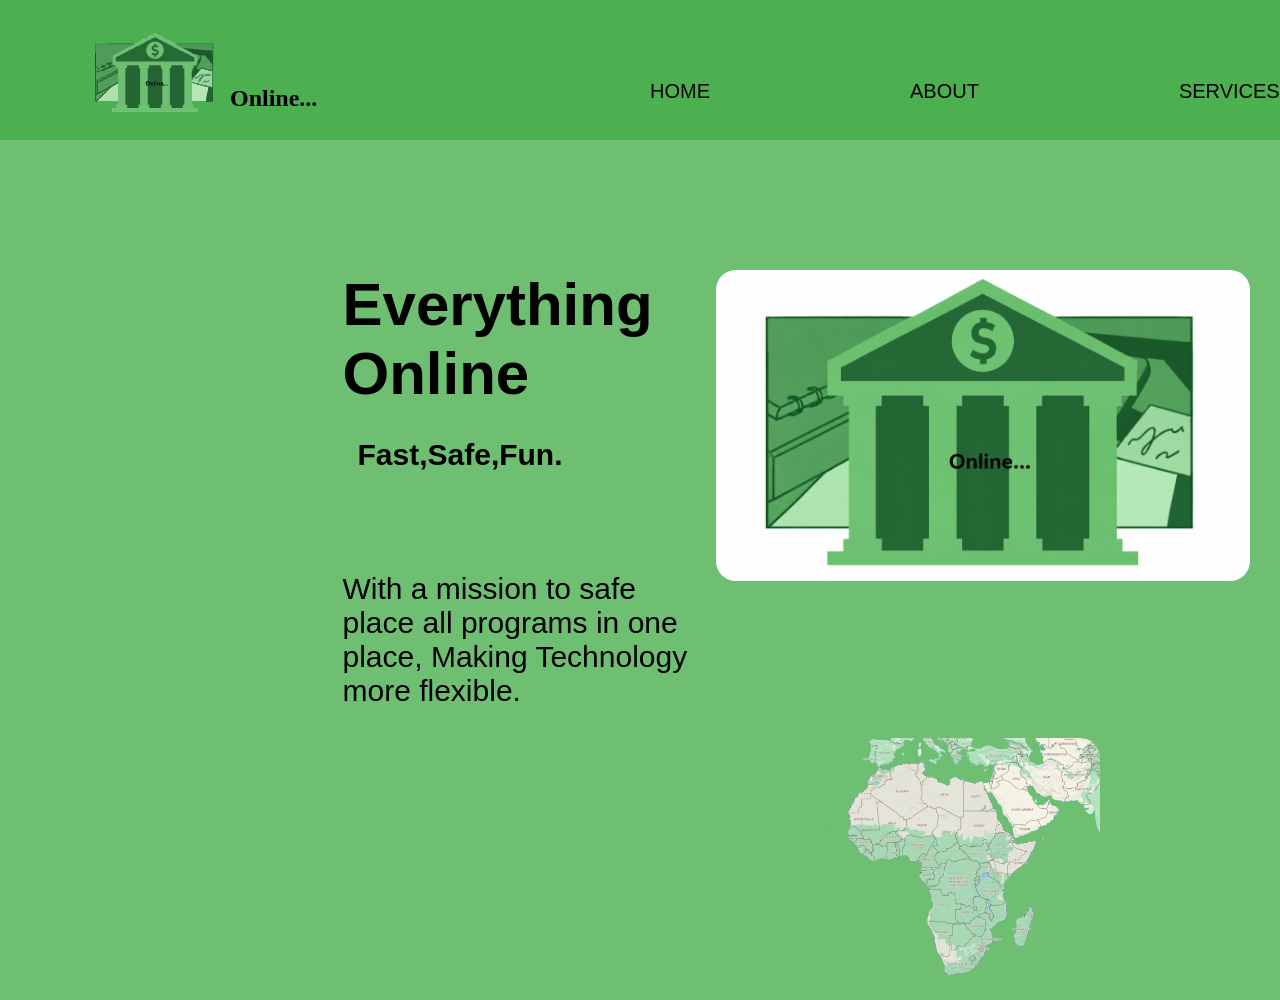
<file: index.html>
<!DOCTYPE html>
<html lang="en">
<head>
    <meta charset="UTF-8">
    <meta name="viewport" content="width=device-width, initial-scale=1.0">
    <title>Online.app</title>
    <link rel="stylesheet" href="Online.css">
    <link rel="shortcut icon" href="Images/Online (2).ico" type="image/x-icon">
</head>
<body>
    <header>
        <nav>
    
            <img class="Logo" src="Images/onlinelogo.svg" alt="">
            <h1>Online...</h1>

            <div class="navdiv">
                <a href="#">HOME</a>
                <a href="">ABOUT</a>
                <a href="">SERVICES</a>
            </div>

            <button id="Button1">
                <a href="LoginPage.html" class="Anchor1">
                    login
                </a>
            </button>
    
            <button id="Button2">
                <a href="SignUpPage.html" class="Anchor2">
                    Sign Up
                </a>
            </button>


        </nav>
    </header>

    <div class="flex-parent">
        <div class="flex-child">
            <h1>Everything Online</h1>
            <h3>Fast,Safe,Fun.</h3>
            <p>With a mission to safe place all programs in one place, Making Technology more flexible.</p>
        </div> 
        <br>
        <div class="flex-child">
            <img class="Bodyimage" src="Images/Online.png" alt="Online">
        </div>
    </div>

    <a class="Africa" href="#">
        <img src="Images/Africa1.png" alt="">
    </a>
</body>
</html>
</file>
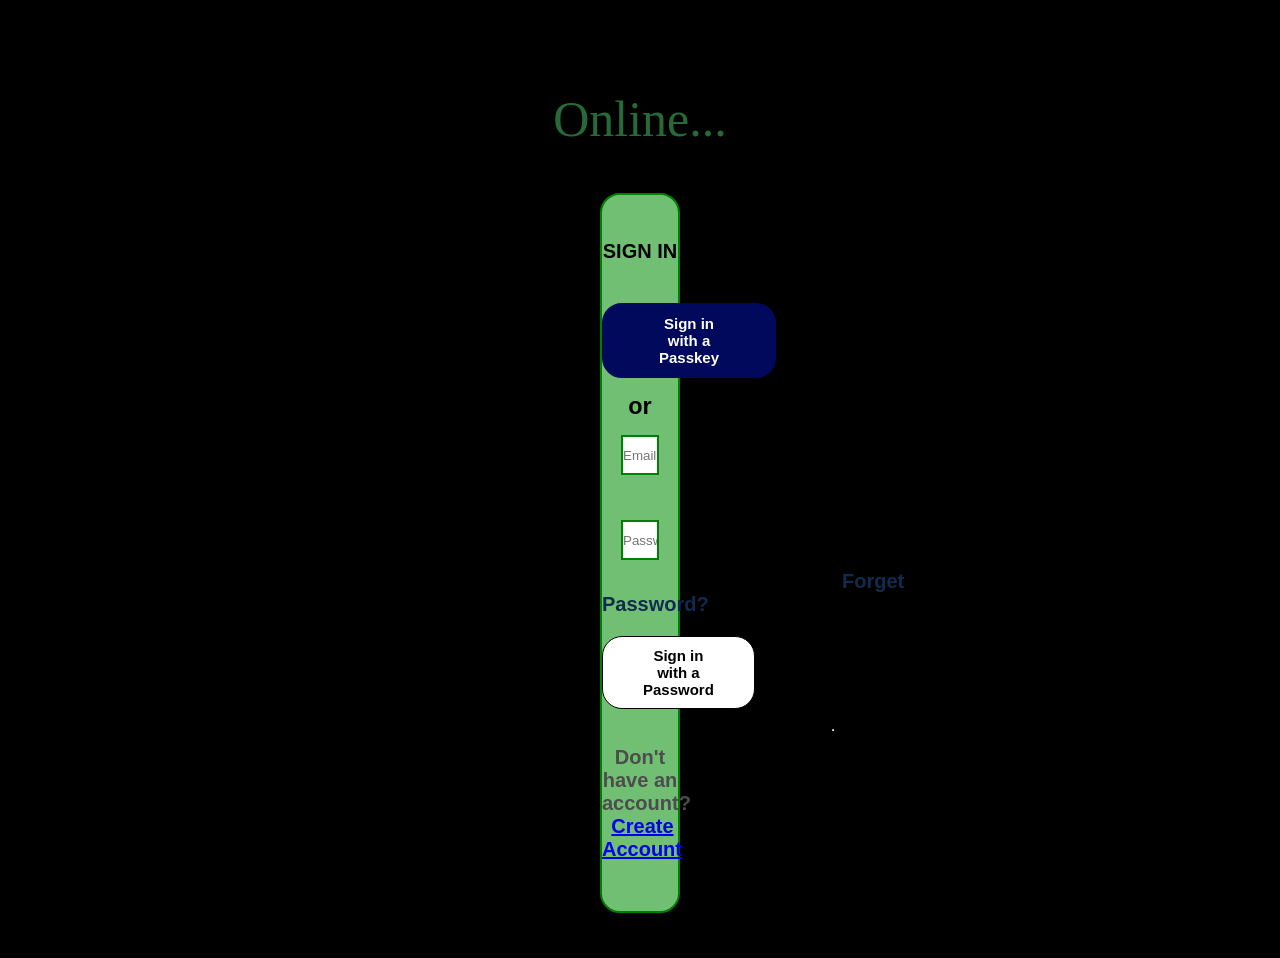
<file: LoginPage.html>
<!DOCTYPE html>
<html lang="en">
<head>
    <meta charset="UTF-8">
    <meta name="viewport" content="width=device-width, initial-scale=1.0">
    <title>Online.app</title>
    <link rel="stylesheet" href="LoginPage.css">
    <link rel="shortcut icon" href="Images/Online (2).ico" type="image/x-icon">
</head>
<body>
    <h1>Online...</h1>
    <div class="flex-parent">
        <div class="flex-child">
            <h4>SIGN IN</h4>
        </div>
        <div>
        <button class="flex-child2">
                <a href="#" class="Anchor1">
                    Sign in with a Passkey
                </a>
            </button>
        </div>
        <h3>or</h3>
        <div class="flex-child3">
            <input type="email" placeholder="Email">
        </div>
        <div class="flex-child4">
            <input type="password" placeholder="Password">
        </div>
        <a href="#" class="Anchor2">
            Forget Password?</a>
        <div>
            <button class="flex-child5">
                <a href="index.html" class="Anchor3">
                Sign in with a Password
                </a>
            </button>
        </div>
        <hr>
        <div class="flex-child6">
            <p>Don't have an account? 
                <a href="SignUpPage.html" class="Anchor4">Create Account</a>
            </p>
        </div>
    </div>


</body>
</html>
</file>
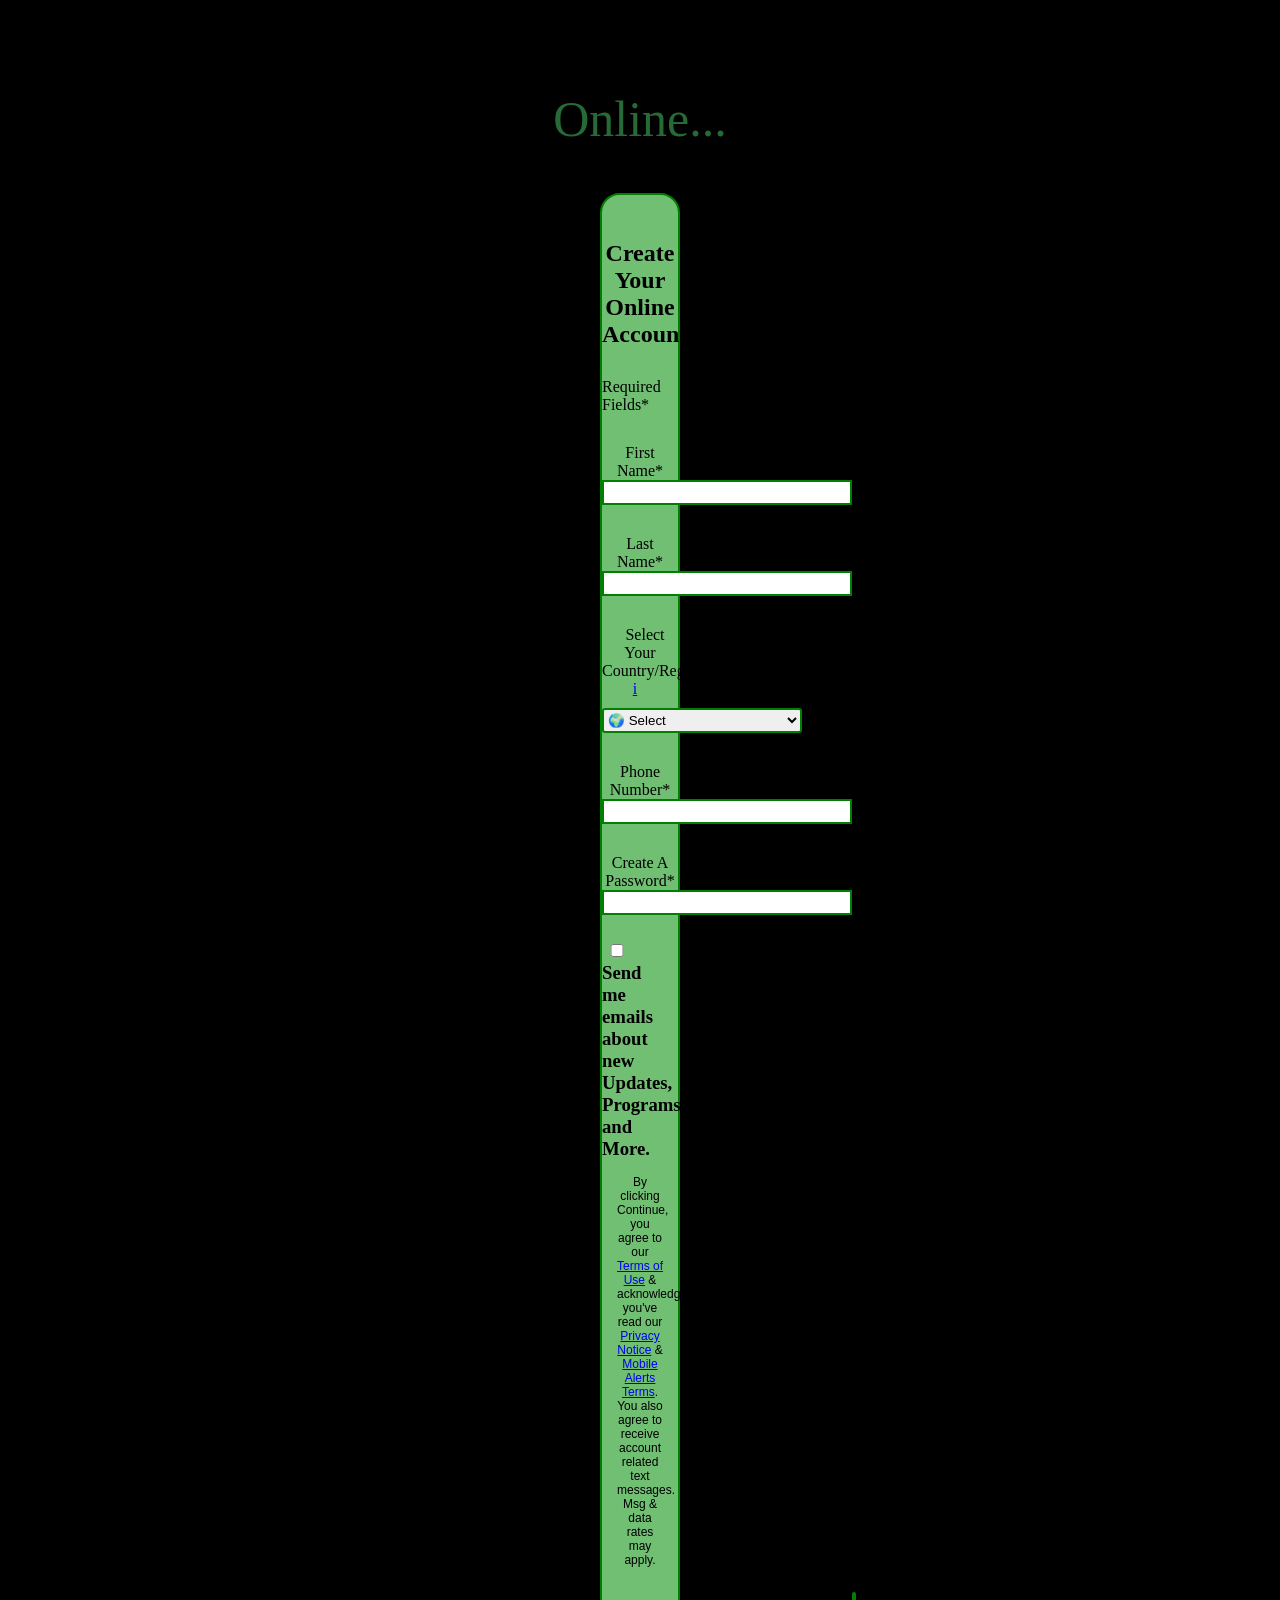
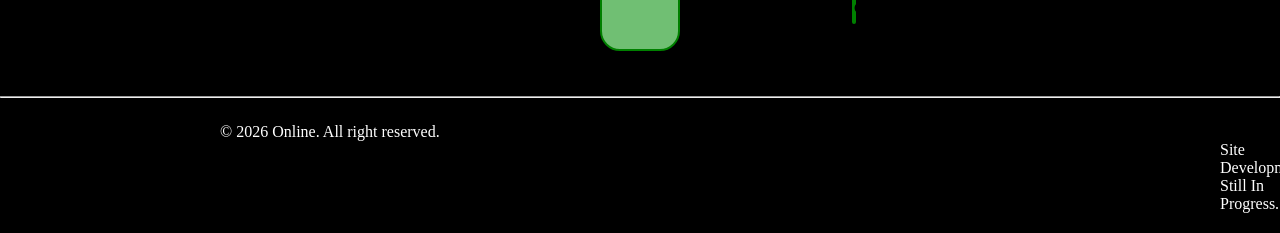
<file: SignUpPage.html>
<!DOCTYPE html>
<html lang="en">
<head>
    <meta charset="UTF-8">
    <meta name="viewport" content="width=device-width, initial-scale=1.0">
    <title>Online.App</title>
    <link rel="stylesheet" href="SignUpPage.css">
    <link rel="shortcut icon" href="Images/Online (2).ico" type="image/x-icon">
</head>
<body>
    <h1>Online...</h1>
    <div class="flex-parent">

        <h2>Create Your Online Account</h2>    
        <p>Required Fields*</p>
        <div class="flex-child1">
            <label for="">First Name*</label><br>
            <input type="text" required>
        </div>
        <div class="flex-child2">
            <label for="">Last Name*</label><br>
            <input type="text" required>
        </div>
        <div class="flex-child3">
            <label for="">Select Your Country/Region* <a href="#">i</a></label><br>
            <select name="" id="Select"> 
                <option value="">🌍 Select</option>
                <option value="">Nigeria</option>
                <option value="">Kenya</option>
                <option value="">Uganda</option>
                <option value="">Burkina Faso</option>
                <option value="">Egypt</option>
            </select>
        </div>
        <div class="flex-child4">
            <label>Phone Number*</label><br>
            <input type="number">
        </div>

        <div class="flex-child5">
            <label for="">Create A Password*</label><br>
            <input type="password">
        </div>

        <div class="flex-child6">
            <h3><input type="checkbox">Send me emails about new Updates, Programs and More.</h3>
            <p>By clicking Continue, you agree to our <a href="#">Terms of Use</a>  & acknowledge you've read our <a href="#">Privacy Notice</a>  &  <a href="#">Mobile Alerts Terms</a>. You also agree to receive account related text messages. Msg & data rates may apply.</p>
        </div>

        <div class="Clickme">
            <a href="index.html">Continue</a>
        </div>

    </div>


    <hr>

    <footer>
        &copy; 2026 Online. All right reserved.
        <p>Site Development Still In Progress...</p>
    </footer>
</body>
</html>
</file>
<file: Online.css>
* {
    margin: 0;
    padding: 0;
    box-sizing: border-box;

}

body {
    background-color: #4CAF50CC;
    overflow-y: scroll;
}

img {
    max-width: 100%;
}

header {
    display: flex;
    /* border: 2px solid red; */
    height: 140px;
    background-color: #4CAF50  ;
}

header nav h1 {
    display: inline;
    position: fixed;
    top: 85px;
}


.Logo {
    
    /* border: 5px solid purple; */
    width: 150px;
    margin-left: 80px;
    margin-top: 30px;
}

.navdiv {
    display: inline-block;
    margin-left: 650px;
    display: flex;
    justify-content: space-between;
    gap: 200px;
    /* border: 2px solid blueviolet; */
    position: fixed;
    top: 80px;
}

nav div a {
    color: black;
    text-decoration: none;
    font-family: "Google Sans", sans-serif;
    font-size: 20px;
    font-stretch: 100%;
    /* font-weight: 200; */
}


#Button1 {
    
    display: inline-block;
    margin-left: 1300px;
    width: 150px;
    height: 30px;
    border-radius: 10px;
    position: fixed;
    top: 80px;
    height: 40px;

}

.Anchor1 {
    text-decoration: none;
    color: black;
    font-family: "Google Sans", sans-serif;
    font-size: 20px;
    font-stretch: 100%;
}

#Button2 {
    display: inline-block;
    margin-left: 1500px;
    width: 150px;
    height: 30px;
    border-radius: 10px;
    position: fixed;
    top: 80px;
    height: 40px;
}

.Anchor2 {
    text-decoration: none;
    color: black;
    font-family: "Google Sans", sans-serif;
    font-size: 20px;
    font-stretch: 100%;
}


.flex-parent {
    /* border: 2px solid gold; */
    display: flex;
    margin-top: 100px;
    margin-left: 312.5px;
    padding: 30px 30px;
}

.flex-child:nth-child(1) {
    /* border: 2px solid aqua; */
    width: 50%;
}

.flex-child:nth-child(2) {

    /* border: 2px solid olivedrab; */
    width: 50%;
}

.Bodyimage {

    width: 650px;
    border-radius: 20px;
}

div h1 {
    font-family: "Google Sans", sans-serif;
    font-size: 60px;
    font-stretch: 100%;
    font-weight: 700;
    margin-bottom: 10px;

}

div h3 {

    font-family: "Google Sans", sans-serif;
    font-size: 30px;
    font-stretch: 100%;
    font-weight: 700;
    margin-top: 30px;
    margin-left: 15px;

}

div p {

    font-family: "Google Sans", sans-serif;
    font-size: 30px;
    font-stretch: 100%;
    font-weight: 500;
    margin-top: 15px;
    margin-top: 100px;
}

.Africa {

    margin-top: 15px;
    margin-left: 800px;
}

.Africa img {
    border-radius: 20px;
    width: 300px;
}
</file>
<file: LoginPage.css>
@import url('https://fonts.googleapis.com/css2?family=Black+Ops+One&family=Edu+NSW+ACT+Cursive:wght@400..700&family=Google+Sans:ital,opsz,wght@0,17..18,400..700;1,17..18,400..700&family=Imperial+Script&family=Poppins:ital,wght@0,100;0,200;0,300;0,400;0,500;0,600;0,700;0,800;0,900;1,100;1,200;1,300;1,400;1,500;1,600;1,700;1,800;1,900&display=swap');


* {
    margin: 0;
    padding: 0;
    box-sizing: border-box;
}

body {
    font-family: sans-serif;
    font-size: 20px;
    font-weight: 700;
    font-stretch: 100%;
    font-style: normal;
    background-color: black;
    overflow-y: scroll;
}

h1 {
    color: #266A37;
    text-align: center;
    margin-top: 90px;
    font-family: cursive;
    font-size: 50px;
    font-weight: 400;
    font-stretch: 100%;
    font-style: normal;
}

.flex-parent {
    border: 2px solid green;
    text-align: center;
    margin: 45px 600px;
    background-color: #70BF73;
    border-radius: 20px;

}

h4 {
    margin-top: 45px;
    margin-bottom: 40px;
}
.flex-child2 {
    padding: 10px 55px;
    border-radius: 20px;
    text-decoration-style: none;
    background-color: #00095B;
    border: 2px solid  #00095B;
    font-family: sans-serif;
    font-size: 15px;
    font-weight: 700;
    font-stretch: 100%;
    font-style: normal;
}
.Anchor1 {
    text-decoration: none;
    color: #FFFFFF;
}

h3 {
    margin: 15px 0;
}

.flex-child3 input {
    width: 50%;
    height: 40px;
    margin-bottom: 45px;
    border: 2px solid green;
}

.flex-child3 input:hover {
    outline: none;
}

.flex-child4 input {
    width: 50%;
    height: 40px;
    margin-bottom: 10px;
    border: 2px solid green;
}

.flex-child4 input:hover {
    outline: none;
}

.Anchor2 {
    margin-left: 240px;
    color: #102B4E;
    text-decoration: none;
}

.flex-child5 {
    /* color: #000000; */
    margin: 20px 0;
    padding: 10px 40px;
    border-radius: 20px;
    text-decoration-style: none;
    background-color: #FFFFFF;
    border: 1px solid black;
    font-family: sans-serif;
    font-size: 15px;
    font-weight: 700;
    font-stretch: 100%;
    font-style: normal;
}


.Anchor3 {
    text-decoration: none;
    color: #000000;
}


hr {
    margin: 0 230px;
    border: 2px thin black;
    
}

.flex-child6 {
    margin-top: 15px;
    margin-bottom: 50px;
}

.flex-child6 p {
    color: #4D4D4D;
}

.Anchor4 {
    margin-left: 5px;
}
</file>
<file: SignUpPage.css>
* {
    margin: 0;
    padding: 0;
    box-sizing: border-box;
}

body {
    font-stretch: 100%;
    font-style: normal;
    background-color: black;
    overflow-y: scroll;
}



h1 {
    color: #266A37;
    text-align: center;
    margin-top: 90px;
    font-family: cursive;
    font-size: 50px;
    font-weight: 400;
    font-stretch: 100%;
    font-style: normal;
}

h2 {
    margin-top: 45px;
    margin-bottom: 40px;
}

.flex-parent p {
    margin-right: 500px;
    margin-top: -10px;
    margin-bottom: 15px;
}

.flex-parent {
    border: 2px solid green;
    text-align: center;
    margin: 45px 600px;
    background-color: #70BF73;
    border-radius: 20px;

}

.flex-child1 {
    padding: 15px 0px;
}
.flex-child1 input {
    width: 250px;
    height: 25px;
    border:2px solid green;
}

.flex-child2 {
    padding: 15px 0px;
}
.flex-child2 input {
    width: 250px;
    height: 25px;
    border:2px solid green;
}

.flex-child3 {
    padding: 15px 0px;
}

.flex-child3 label {
    padding: 10px 10px;
}



#Select {
    width: 200px;
    border-radius: 3px;
    margin-top: 10px;
    border:2px solid green;
    height: 25px;
}

.flex-child4 {
    padding: 15px 0px;
}
.flex-child4 input {
    width: 250px;
    height: 25px;
    border:2px solid green;
}

.flex-child5 {
    padding: 15px 0px;
}
.flex-child5 input {
    width: 250px;
    height: 25px;
    border:2px solid green;
}

.flex-child6 h3 {
    margin-right: 150px;
    margin-top: 10px;
    margin-bottom: 15px;
}

.flex-child6 h3 input {
    width: 30px;
}

.flex-child6 p {
    font-family: Arial, Helvetica, sans-serif;
    font-size: 12px;
    font-weight: 400;
    font-stretch: 100%;
    margin: 5px 15px;
}

.Clickme {
    border: 2px solid green;
    border-radius: 20px;
    margin: 25px 250px;
    padding-top: 5px;
    padding-bottom: 5px;
}

.Clickme a {
    color: black;
    text-decoration: none;
    font-family: Arial, Helvetica, sans-serif;
    font-size: 15px;
    font-weight: 900;
    font-stretch: 100%;
}

hr {

    border: 1px thin white;
}

footer {
    color: white;
    margin-top: 5px;
    margin-left: 200px;
    padding: 20px 20px;
}
footer p {
    display: inline-block;
    margin-left: 1000px;
}
</file>
